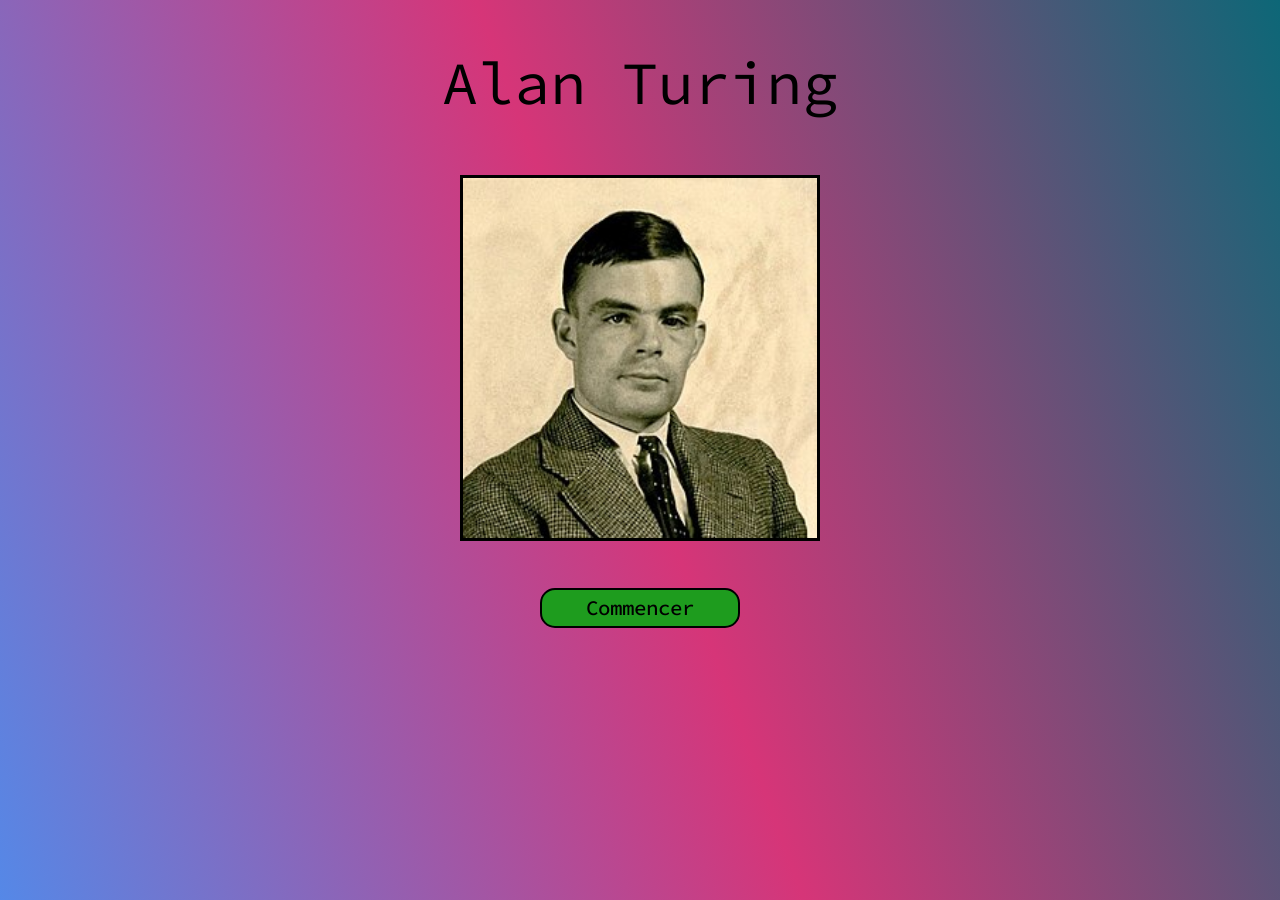
<file: index.html>
<!DOCTYPE html>
<html lang="fr">
<head>
    <meta charset="UTF-8">
    <title>Alan Turing's life</title>
    <link rel="stylesheet" href="css/index.css">
</head>
<body>
    <h1>Alan Turing</h1>
    <a href="https://fr.wikipedia.org/wiki/Alan_Turing#Post%C3%A9rit%C3%A9" target="_blank"><img src="image/alan_wiki_profil.jpg" alt="Une photo de profil de Alan Turing"></a>
    <br><button onclick="buttonStart()">Commencer</button>

    <script src="js/index.js"></script>
</body>
</html>
</file>
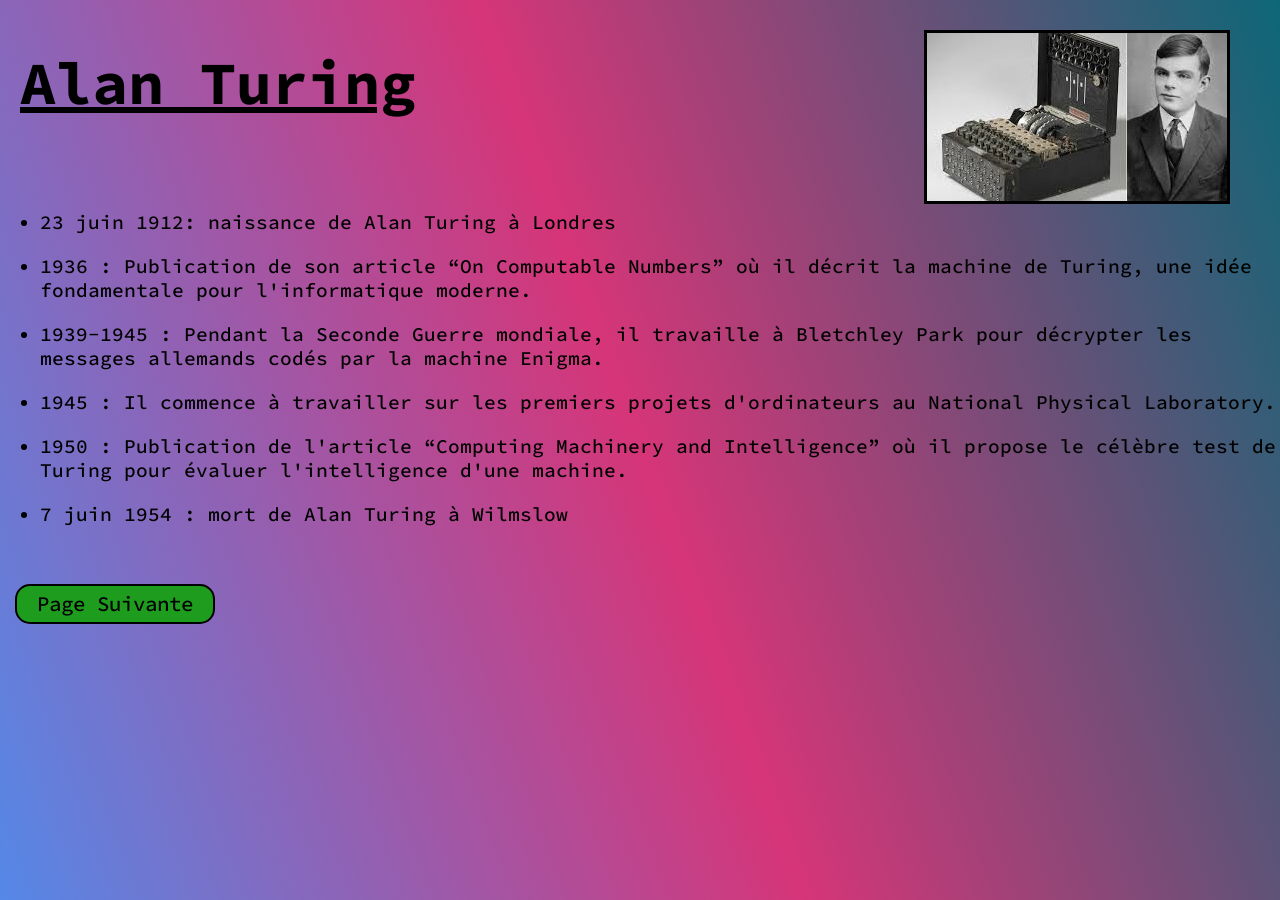
<file: html/Chronologie.html>
<!DOCTYPE html>
<html lang="fr">
<head>
    <meta charset="UTF-8">
    <title>Alan Turing's life</title>
    <link rel="stylesheet" href="../css/chronologie.css">
</head>
<body>
    <h1><strong>Alan Turing</strong></h1>
    <img id="turing" src="../image/turing__màchine.jfif" width="300" alt="Une photo de profil de Alan Turing">
    <ul>
        <li id="birth">23 juin 1912: naissance de Alan Turing à Londres</li>
        <li id="turing_paper">1936 : Publication de son article “On Computable Numbers” où il décrit la machine de Turing, une idée fondamentale pour l'informatique moderne.</li>
        <li id="world_war">1939-1945 : Pendant la Seconde Guerre mondiale, il travaille à Bletchley Park pour décrypter les messages allemands codés par la machine Enigma.</li>
        <li id="computer_work">1945 : Il commence à travailler sur les premiers projets d'ordinateurs au National Physical Laboratory.</li>
        <li id="turing_test">1950 : Publication de l'article “Computing Machinery and Intelligence” où il propose le célèbre test de Turing pour évaluer l'intelligence d'une machine.</li>
        <li id="death">7 juin 1954 : mort de Alan Turing à Wilmslow</li>
    </ul>
    <br><button onclick="buttonStart()">Page Suivante</button>
    <script src="../js/chronologie.js"></script>

</body>
</html>
</file>
<file: css/index.css>
@import url('https://fonts.googleapis.com/css2?family=Source+Code+Pro:ital,wght@0,200..900;1,200..900&display=swap');


body{
    background: linear-gradient(70deg, #5588e7, #d63578, #0d6777);
    min-height: 100vh;
    width: 100vw;
    margin: 0;
    display: flex;
    flex-direction: column;
    flex-wrap: wrap;
    align-items: center;
    gap: 10px;
}

img{
    border: black;
    border-style: solid;
    height: 360px;
}

button{
    height: 40px;
    width: 200px;
    background-color: rgb(30, 156, 30);
    border: black;
    border-style: solid;
    border-radius: 15px;
    border-width: 2px;

    font-family: "Source Code Pro", monospace;
    font-optical-sizing: auto;
    font-weight: 400;
    font-style: normal;
    font-size: 130%;
    font-weight: 500;

    margin: 5px;

}

button:hover {
    transform: translateY(-10px); /* Soulève légèrement la carte */
    box-shadow: 0 8px 12px rgba(0, 0, 0, 0.4); /* Ombre plus prononcée */
    cursor: pointer;
    background-color: rgb(141, 56, 56);
    
}

h1{
    font-family: "Source Code Pro", monospace;
    font-optical-sizing: auto;
    font-weight: 400;
    font-style: normal;
    font-size: 60px;
    border: black;
    /* border-style: solid; */
    padding: 5px;
    
}
</file>
<file: css/chronologie.css>
@import url('https://fonts.googleapis.com/css2?family=Source+Code+Pro:ital,wght@0,200..900;1,200..900&display=swap');

html, body {margin: 0; overflow: hidden;
    min-height: 100vh;
    width: 100vw;
}

body{
    background: linear-gradient(70deg, #5588e7, #d63578, #0d6777);
    min-height: 100vh;
    width: 100vw;
    margin: 0;
    display: flex;
    flex-direction: column;
    flex-wrap: wrap;
    /* align-items:center; */
    gap: 10px;
}

ul{
    font-size: 15px;

}

ul li{
    margin-top: 20px;
    font-family: "Source Code Pro", monospace;
    font-optical-sizing: auto;
    font-weight: 400;
    font-style: normal;
    font-size: 130%;
    font-weight: 500;

    
}

button{
    height: 40px;
    width: 200px;
    background-color: rgb(30, 156, 30);
    border: black;
    border-style: solid;
    border-radius: 15px;
    border-width: 2px;

    font-family: "Source Code Pro", monospace;
    font-optical-sizing: auto;
    font-weight: 400;
    font-style: normal;
    font-size: 130%;
    font-weight: 500;

    margin: 5px;
    margin-left: 15px;

}

button:hover {
    transform: translateY(-10px); /* Soulève légèrement la carte */
    box-shadow: 0 8px 12px rgba(0, 0, 0, 0.4); /* Ombre plus prononcée */
    cursor: pointer;
    background-color: rgb(141, 56, 56);
    
}

h1{
    font-family: "Source Code Pro", monospace;
    font-optical-sizing: auto;
    font-weight: 400;
    font-style: normal;
    font-size: 60px;
    border: black;
    /* border-style: solid; */
    padding: 5px;
    text-decoration: underline;
    margin-left: 15px;
    
}

#turing{
    position: absolute;
    top: 30px;
    right: 50px;
    border: black;
    border-style: solid;
}

#birth:hover{
    color: brown;
}

#turing_paper:hover{
    color: rgb(38, 30, 156);
}
#world_war:hover{
    color: orange;
}
#computer_work:hover{
    color: rgb(0, 0, 255);
}
#turing_test:hover{
    color: rgb(255, 255, 0);
}

#death:hover{
    color: navy;
}
</file>
